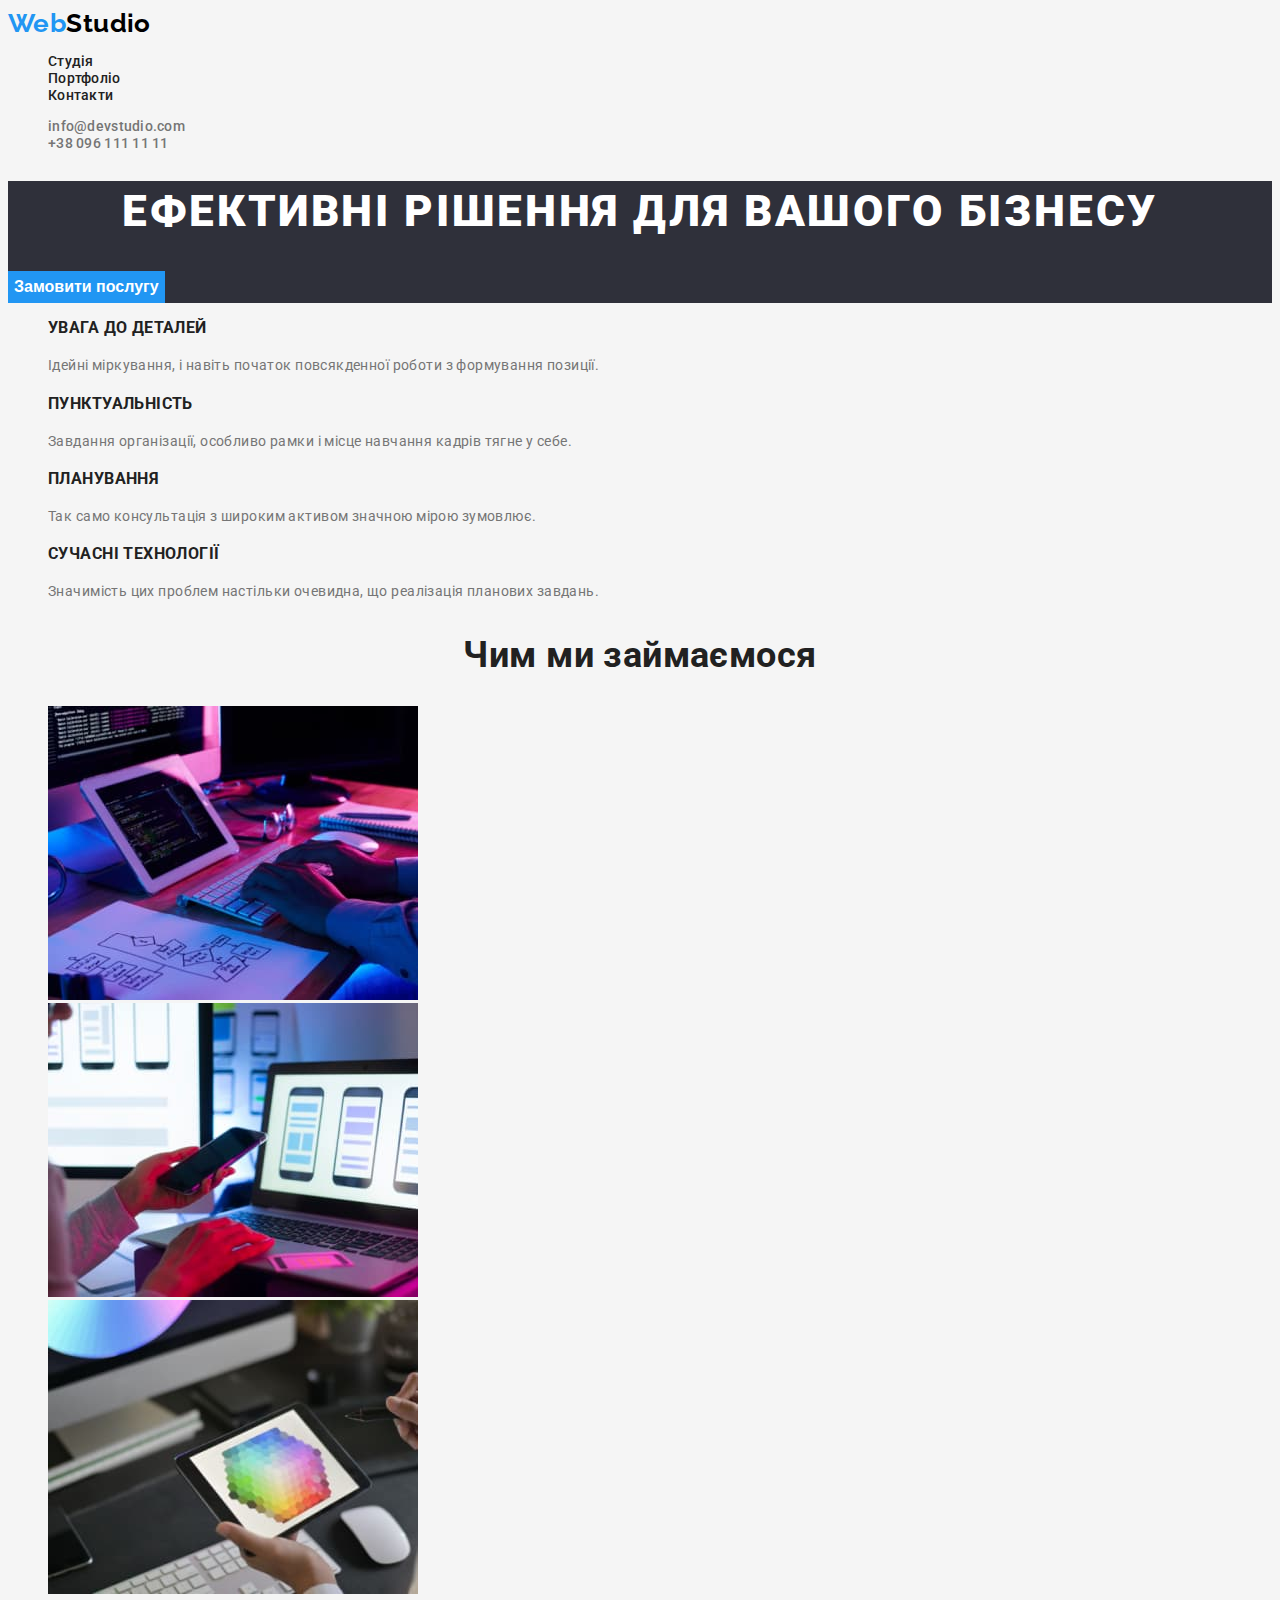
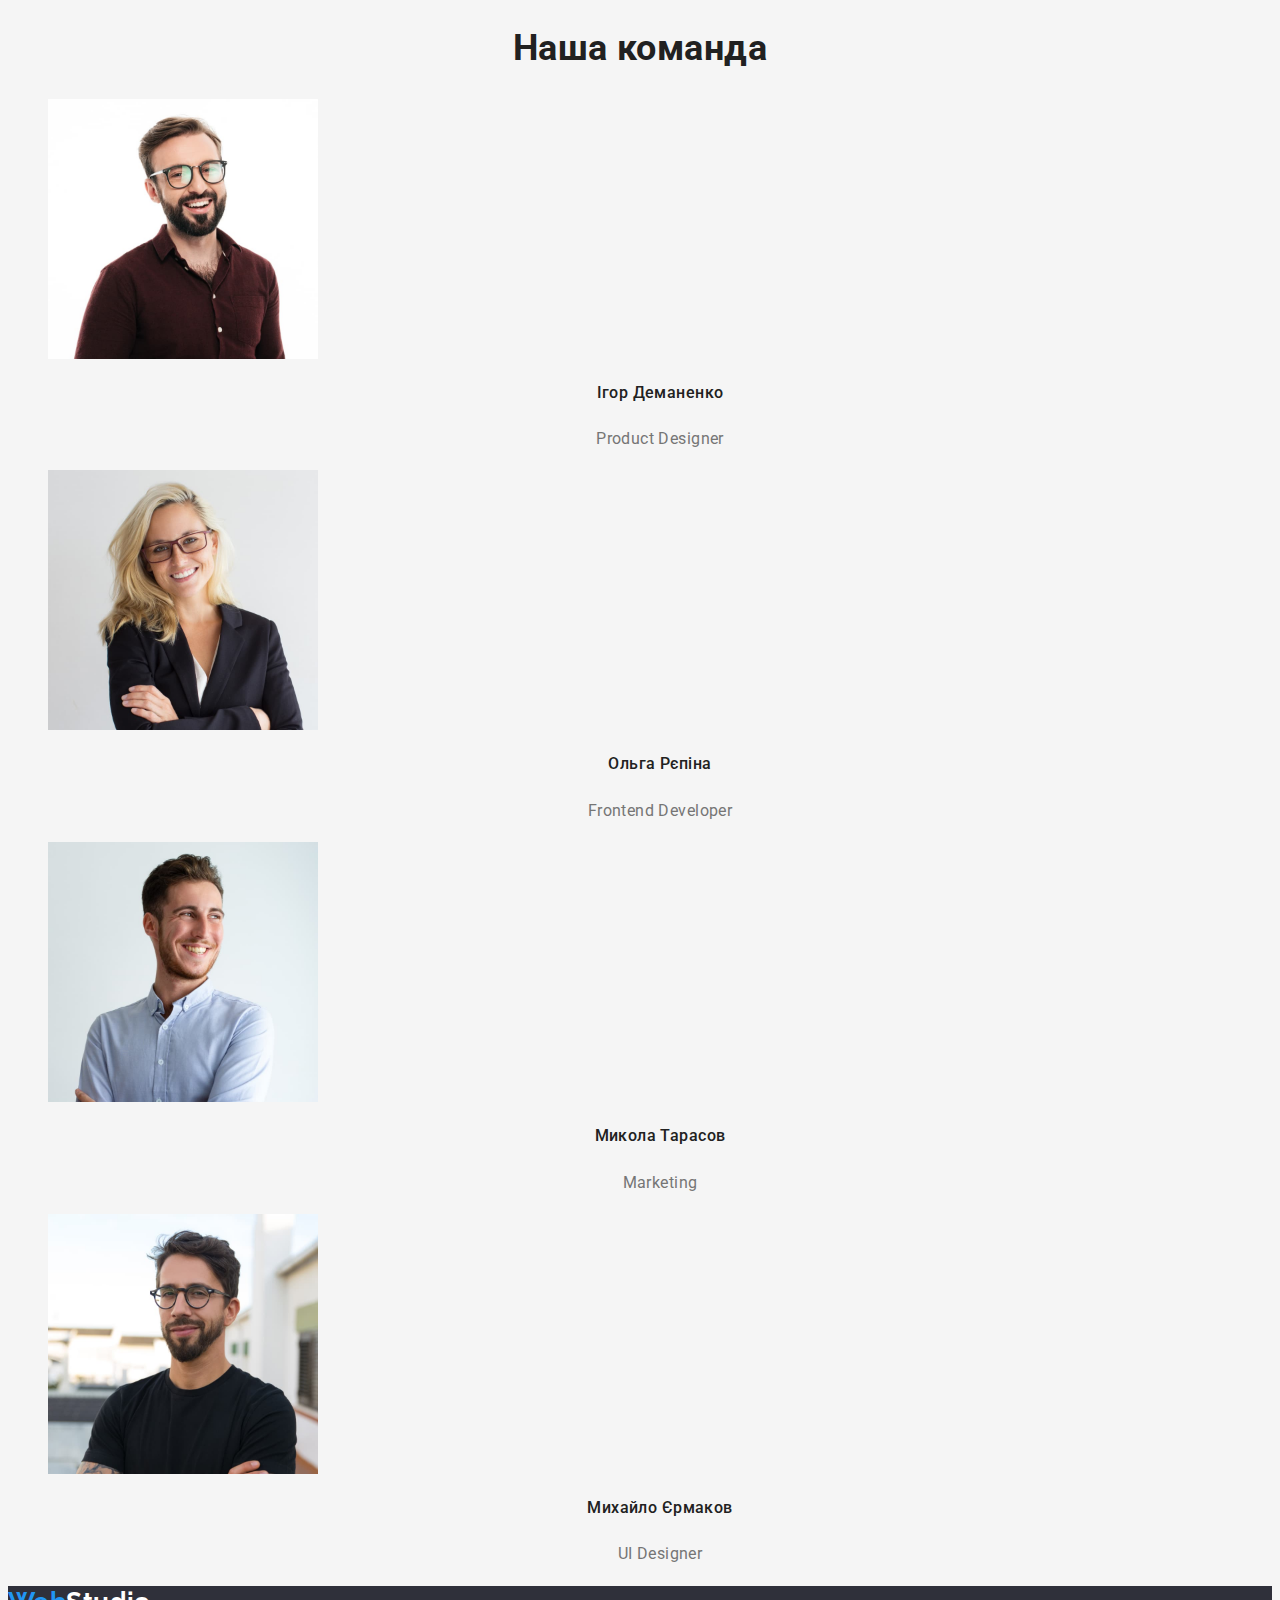
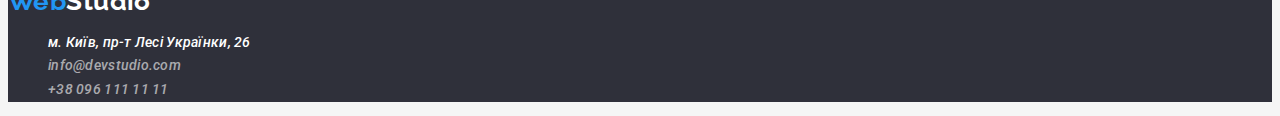
<file: index.html>
<!DOCTYPE html>
<html lang="uk">
  <head>
    <meta charset="UTF-8" />
    <meta http-equiv="X-UA-Compatible" content="IE=edge" />
    <meta name="viewport" content="width=device-width, initial-scale=1.0" />
    <title>Студія</title>
    <link rel="preconnect" href="https://fonts.googleapis.com" />
    <link rel="preconnect" href="https://fonts.gstatic.com" crossorigin />
    <link
      href="https://fonts.googleapis.com/css2?family=Raleway:wght@700&family=Roboto:wght@400;500;700;900&display=swap"
      rel="stylesheet"/>
    <link rel="stylesheet" href="./css/styles.css"/>
  </head>
  <body>
    <header>
      <nav class="page-navigation">
        <a class="logo link" href="./index.html"
          ><span class="blu">Web</span>Studio</a>
        <ul class="list ">
          <li>
            <a class="menu-link link link-web" href="./index.html">Студія</a>
          </li>
          <li>
            <a class="menu-link link link-web" href=./portfolio.html>Портфоліо</a>
          </li>
          <li>
            <a class="menu-link link link-web" href="#adres">Контакти</a>
          </li>
        </ul>
      </nav>
      <ul class="list">
        <li>
          <a class="contact-phone-number link" href="mailto:info@devstudio.com"
            >info@devstudio.com</a>
        </li>
        <li>
          <a class="contact-phone-number link" href="tel:+380961111111"
            >+38 096 111 11 11</a>
        </li>
      </ul>
    </header>
    <main>
      <section class="section">
        <h1 class="text">Ефективні рішення для вашого бізнесу</h1>
        <button class="model-open-button" type="button">
          Замовити послугу
        </button>
      </section>
      <section id="stud">
        <ul class="list">
          <li>
            <h3 class="work-list">УВАГА ДО ДЕТАЛЕЙ</h3>
            <p class="paragraf">
              Ідейні міркування, і навіть початок повсякденної роботи з
              формування позиції.
            </p>
          </li>
          <li>
            <h3 class="work-list">ПУНКТУАЛЬНІСТЬ</h3>
            <p class="paragraf">
              Завдання організації, особливо рамки і місце навчання кадрів тягне
              у себе.
            </p>
          </li>
          <li>
            <h3 class="work-list">ПЛАНУВАННЯ</h3>
            <p class="paragraf">
              Так само консультація з широким активом значною мірою зумовлює.
            </p>
          </li>
          <li>
            <h3 class="work-list">СУЧАСНІ ТЕХНОЛОГІЇ</h3>
            <p class="paragraf">
              Значимість цих проблем настільки очевидна, що реалізація планових
              завдань.
            </p>
          </li>
        </ul>
      </section>
           <section>
        <h2 class="work">Чим ми займаємося</h2>
        <ul class="list">
          <li><img src="images/box1.jpg" alt="photo1" /></li>
          <li><img src="images/box2.jpg" alt="photo2" /></li>
          <li><img src="images/box3.jpg" alt="photo3" /></li>
        </ul>
      </section>
            <section>
        <h2 class="work">Наша команда</h2>
        <ul class="list">
          <li>
            <img src="images/img1.jpg" alt="Ігор Деманенко" width="270" height="260" />
            <h3 class="people">Ігор Деманенко</h3>
            <p class="profession">Product Designer</p>
          </li>
          <li>
            <img src="images/img2.jpg" alt="Ольга Рєпіна" width="270" height="260"/>
            <h3 class="people">Ольга Рєпіна</h3>
            <p class="profession">Frontend Developer</p>
          </li>
          <li>
            <img src="images/img3.jpg" alt="Микола Тарасов" width="270" height="260"/>
            <h3 class="people">Микола Тарасов</h3>
            <p class="profession">Marketing</p>
          </li>
          <li>
            <img src="images/img4.jpg" alt="Михайло Єрмаков" width="270" height="260"/>
            <h3 class="people">Михайло Єрмаков</h3>
            <p class="profession">UI Designer</p>
          </li>
        </ul>
      </section>
    </main>
    <footer class="footer" id="adres">
      <a class="logo link" href="./index.html"><span class="blu">Web</span><span class="white">Studio</span></a>
      <address>
        <ul class="list">
          <li>
            <a class="maps menu-link link cursor"
              href="https://goo.gl/maps/XMLc6LqxGpTmerbL7"
              >м. Київ, пр-т Лесі Українки, 26</a>
          </li>
          <li>
            <a class="address menu-link link cursor" href="mailto:info@devstudio.com"
              >info@devstudio.com</a>
          </li>
          <li>
            <a class="address menu-link link cursor" href="tel:+380961111111"
               >+38 096 111 11 11</a>
          </li>
        </ul>
      </address>
    </footer>
  </body>
</html>
</file>
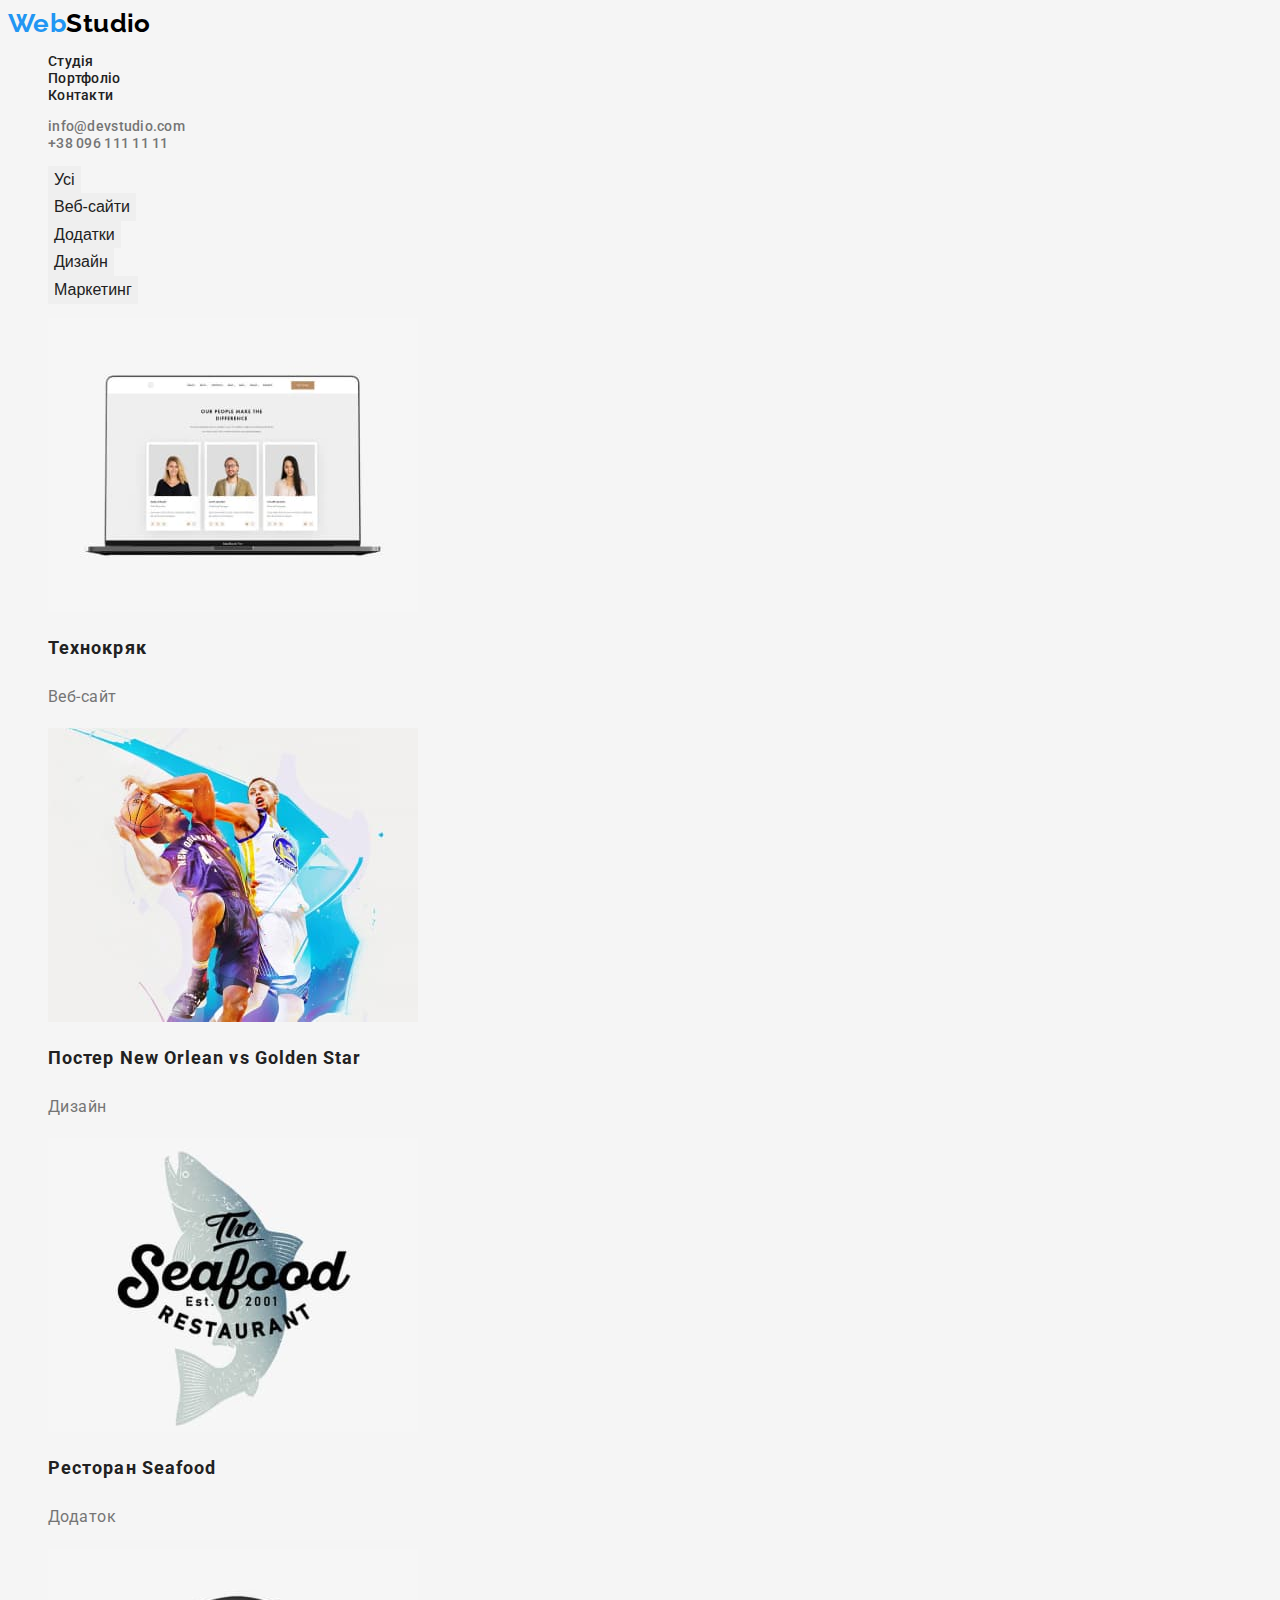
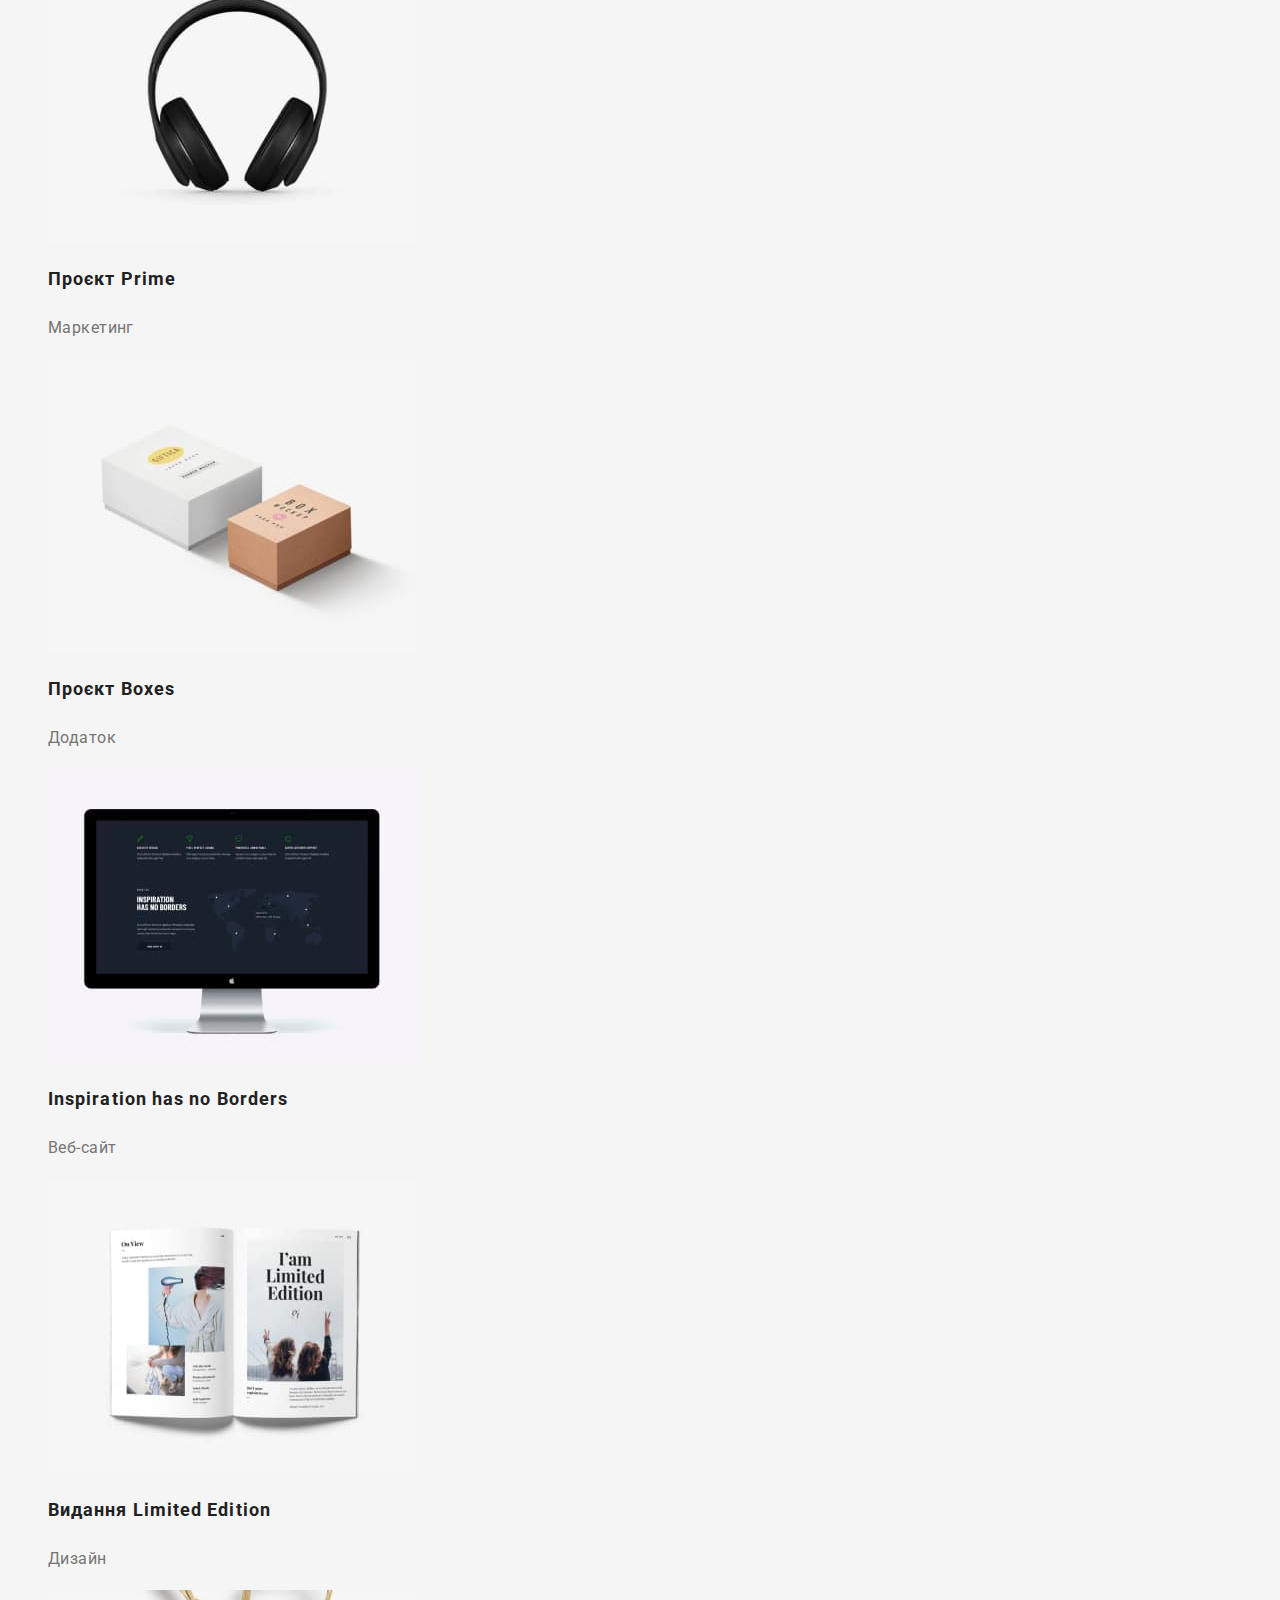
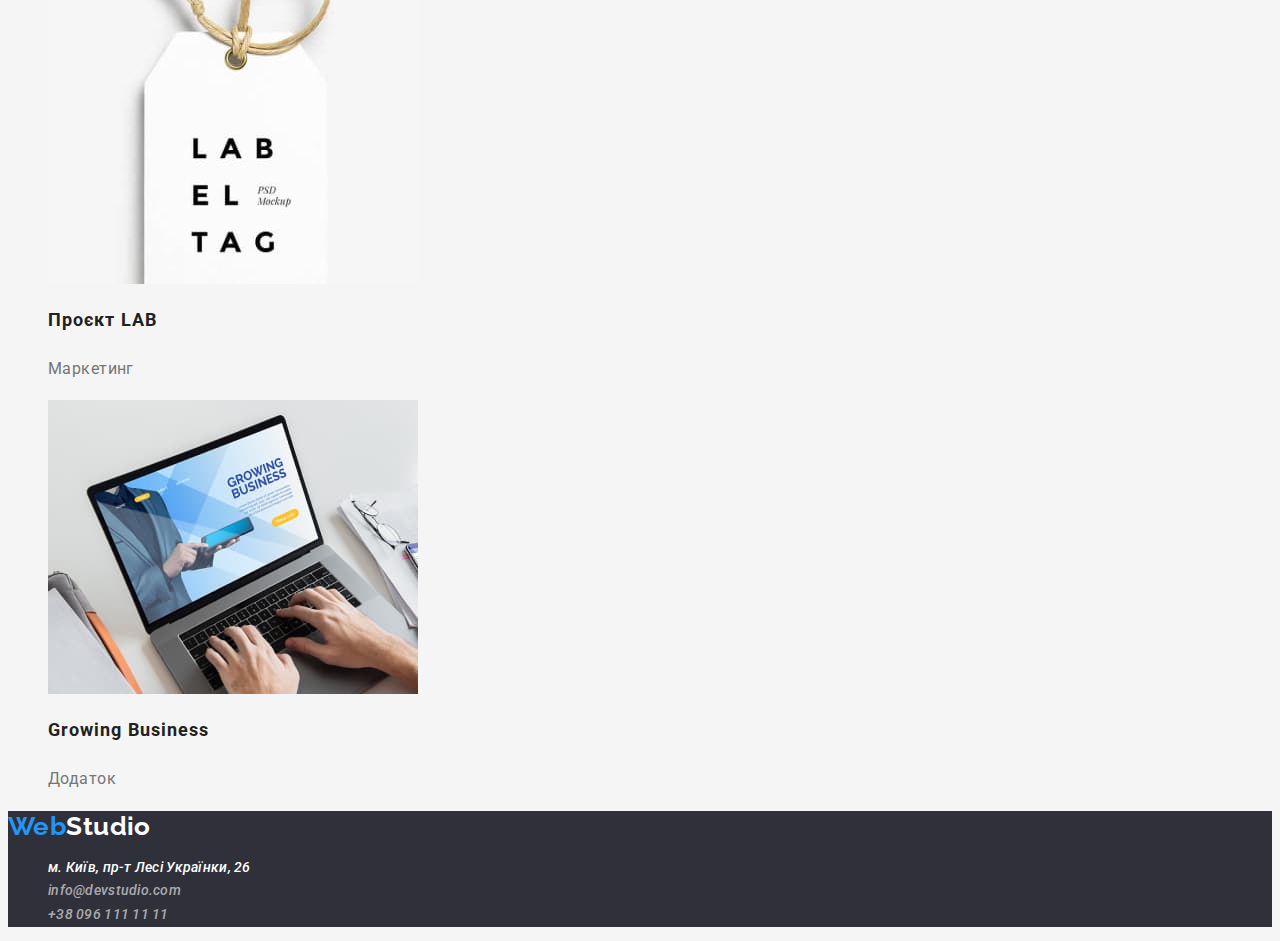
<file: portfolio.html>
<!DOCTYPE html>
<html lang="uk">
  <head>
    <meta charset="UTF-8" />
    <meta http-equiv="X-UA-Compatible" content="IE=edge" />
    <meta name="viewport" content="width=device-width, initial-scale=1.0" />
    <title>Портфоліо</title>
    <link rel="preconnect" href="https://fonts.googleapis.com" />
    <link rel="preconnect" href="https://fonts.gstatic.com" crossorigin />
    <link
      href="https://fonts.googleapis.com/css2?family=Raleway:wght@700&family=Roboto:wght@400;500;700;900&display=swap"
      rel="stylesheet"
    />
    <link rel="stylesheet" href="./css/styles.css" />
  </head>
  <body>
    <header id="port">
      <nav class="page-navigation">
        <a class="logo link" href="./index.html"
          ><span class="blu">Web</span>Studio</a
        >
        <ul class="list">
          <li>
            <a class="menu-link link link-web" href="./index.html">Студія</a>
          </li>
          <li>
            <a class="menu-link link link-web" href=./portfolio.html>Портфоліо</a>
          </li>
          <li>
            <a class="menu-link link link-web" href="#ad">Контакти</a>
          </li>
        </ul>
      </nav>
          <ul class="list">
        <li>
          <a class="contact-phone-number link" href="mailto:info@devstudio.com"
            >info@devstudio.com</a>
        </li>
        <li>
          <a class="contact-phone-number link" href="tel:+380961111111"
            >+38 096 111 11 11</a
          >
        </li>
      </ul>
    </header>
    <main>
      <section>
        <h1 class="visually-hidden">filtr</h1>
      <ul class="list">
        <li><button class="model-open-buttonn" type="button">Усі</button></li>
        <li><button class="model-open-buttonn" type="button">Веб-сайти</button></li>
        <li><button class="model-open-buttonn" type="button">Додатки</button></li>
        <li><button class="model-open-buttonn" type="button">Дизайн</button></li>
        <li><button class="model-open-buttonn" type="button">Маркетинг</button></li>
      </ul>
      <ul class="list">
          <li>
            <img src="images/img5.jpg" alt="Технокряк" width="370" height="294">
            <h2 class="list-pro">Технокряк</h2>
            <p class="list-filtr">Веб-сайт</p>
            </li>
          <li>
            <img src="images/img6.jpg" alt="Постер New Orlean vs Golden Star" width="370" height="294">
            <h2 class="list-pro">Постер New Orlean vs Golden Star</h2>
            <p class="list-filtr">Дизайн</p>
            </li>
          <li>
            <img src="images/img7.jpg" alt="Ресторан Seafood" width="370" height="294">
            <h2 class="list-pro">Ресторан Seafood</h2>
            <p class="list-filtr">Додаток</p>
            </li>
          <li>            
            <img src="images/img8.jpg" alt="Проєкт Prime" width="370" height="294">
            <h2 class="list-pro">Проєкт Prime</h2>
            <p class="list-filtr">Маркетинг</p>
            </li>
          <li>
            <img src="images/img9.jpg" alt="Проєкт Boxes" width="370" height="294">
            <h2 class="list-pro">Проєкт Boxes</h2>
            <p class="list-filtr">Додаток</p>
            </li>
          <li>
            <img src="images/img10.jpg" alt="Inspiration has no Borders" width="370" height="294">
            <h2 class="list-pro">Inspiration has no Borders</h2>
            <p class="list-filtr">Веб-сайт</p>
            </li>
          <li>
            <img src="images/img11.jpg" alt="Видання Limited Edition" width="370" height="294">
            <h2 class="list-pro">Видання Limited Edition</h2>
            <p class="list-filtr">Дизайн</p>
            </li>
          <li>
            <img src="images/img12.jpg" alt="Проєкт LAB" width="370" height="294">
            <h2 class="list-pro">Проєкт LAB</h2>
            <p class="list-filtr">Маркетинг</p>
            </li>
          <li>
            <img src="images/img13.jpg" alt="Growing Business" width="370" height="294">
            <h2 class="list-pro">Growing Business</h2>
            <p class="list-filtr">Додаток</p>
           </li>
        </ul>
      </section>
    </main>
    <footer class="footer" id="ad">
      <a class="logo link" href="./index.html">
        <span class="blu">Web</span><span class="white">Studio</span></a>
      <address>
        <ul class="list">
          <li>
            <a
              class="maps menu-link link cursor"
              href="https://goo.gl/maps/XMLc6LqxGpTmerbL7"
              >м. Київ, пр-т Лесі Українки, 26</a>
          </li>
          <li>
            <a class="address menu-link link cursor" href="mailto:info@devstudio.com"
              >info@devstudio.com</a>
          </li>
          <li>
            <a class="address menu-link link cursor" href="tel:+380961111111"
              >+38 096 111 11 11</a>
          </li>
        </ul>
      </address>
    </footer>
  </body>
</html>
</file>
<file: css/styles.css>
body {
  font-size: 14px;
  font-family: "Roboto", sans-serif;
  letter-spacing: 0.03em;
    background: #f5f5f5;
}
button {
  border: none;
}
.link {
  text-decoration: none;
}
.list {
  list-style: none;
}
.logo {
  font-family: "Raleway";
  font-weight: 700;
  font-size: 26px;
  line-height: 1.19;
  color: #000000;
}
.blu {
  color: #2196f3;
}
.white {
  color: #ffffff;
}
.visually-hidden {
  position: absolute;
  white-space: nowrap;
  width: 1px;
  height: 1px;
  overflow: hidden;
  border: 0;
  padding: 0;
  clip: rect(0 0 0 0);
  clip-path: inset(50%);
  margin: -1px;
}
.menu-link {
  font-weight: 500;
  line-height: 1.14;
  letter-spacing: 0.02em;
  color: #212121;
}
.menu-link:hover,
.menu-link:focus {
  color: #2196f3;
}
.contact-phone-number {
  font-weight: 500;
  line-height: 1.14;
  letter-spacing: 0.02em;
  color: #757575;
}
.contact-phone-number:hover,
.contact-phone-number:focus {
  color: #2196f3;
}
.model-open-button {
  font-weight: 700;
  font-size: 16px;
  line-height: 1.9;
  background: #2196f3;
  color: #ffffff;
}
.section {
  background: #2f303a;
}
.text {
  font-weight: 900;
  font-size: 44px;
  line-height: 60px;
  text-align: center;
  letter-spacing: 0.06em;
  text-transform: uppercase;
  color: #ffffff;
}
.work-list {
  font-weight: 700;
  line-height: 1.14;
  text-transform: uppercase;
  color: #212121;
}
.paragraf {
  line-height: 1.7;
  color: #757575;
}
.work {
  font-weight: 700;
  font-size: 36px;
  line-height: 1.17;
  text-align: center;
  color: #212121;
}
.people {
  font-weight: 500;
  font-size: 16px;
  line-height: 1.9;
  text-align: center;
  color: #212121;
}
.profession {
  font-size: 16px;
  line-height: 1.9;
  text-align: center;
  color: #757575;
}
.footer {
  background: #2f303a;
}
.cursor {
  cursor: default;
}
.maps {
  line-height: 1.7;
  color: #ffffff;
}
.address {
  line-height: 1.7;
  color: rgba(255, 255, 255, 0.6);
}
.model-open-buttonn {
  font-weight: 500;
  font-size: 16px;
  line-height: 1.6;
  text-align: center;
  color: #212121;
}
.model-open-buttonn:hover,
.model-open-buttonn:focus {
  background: #2196f3;
  color: #ffffff;
}
.list-pro {
  font-weight: 700;
  font-size: 18px;
  line-height: 2;
  letter-spacing: 0.06em;
  color: #212121;
}
.list-filtr {
  font-size: 16px;
  line-height: 1.9;
  color: #757575;
}
</file>
